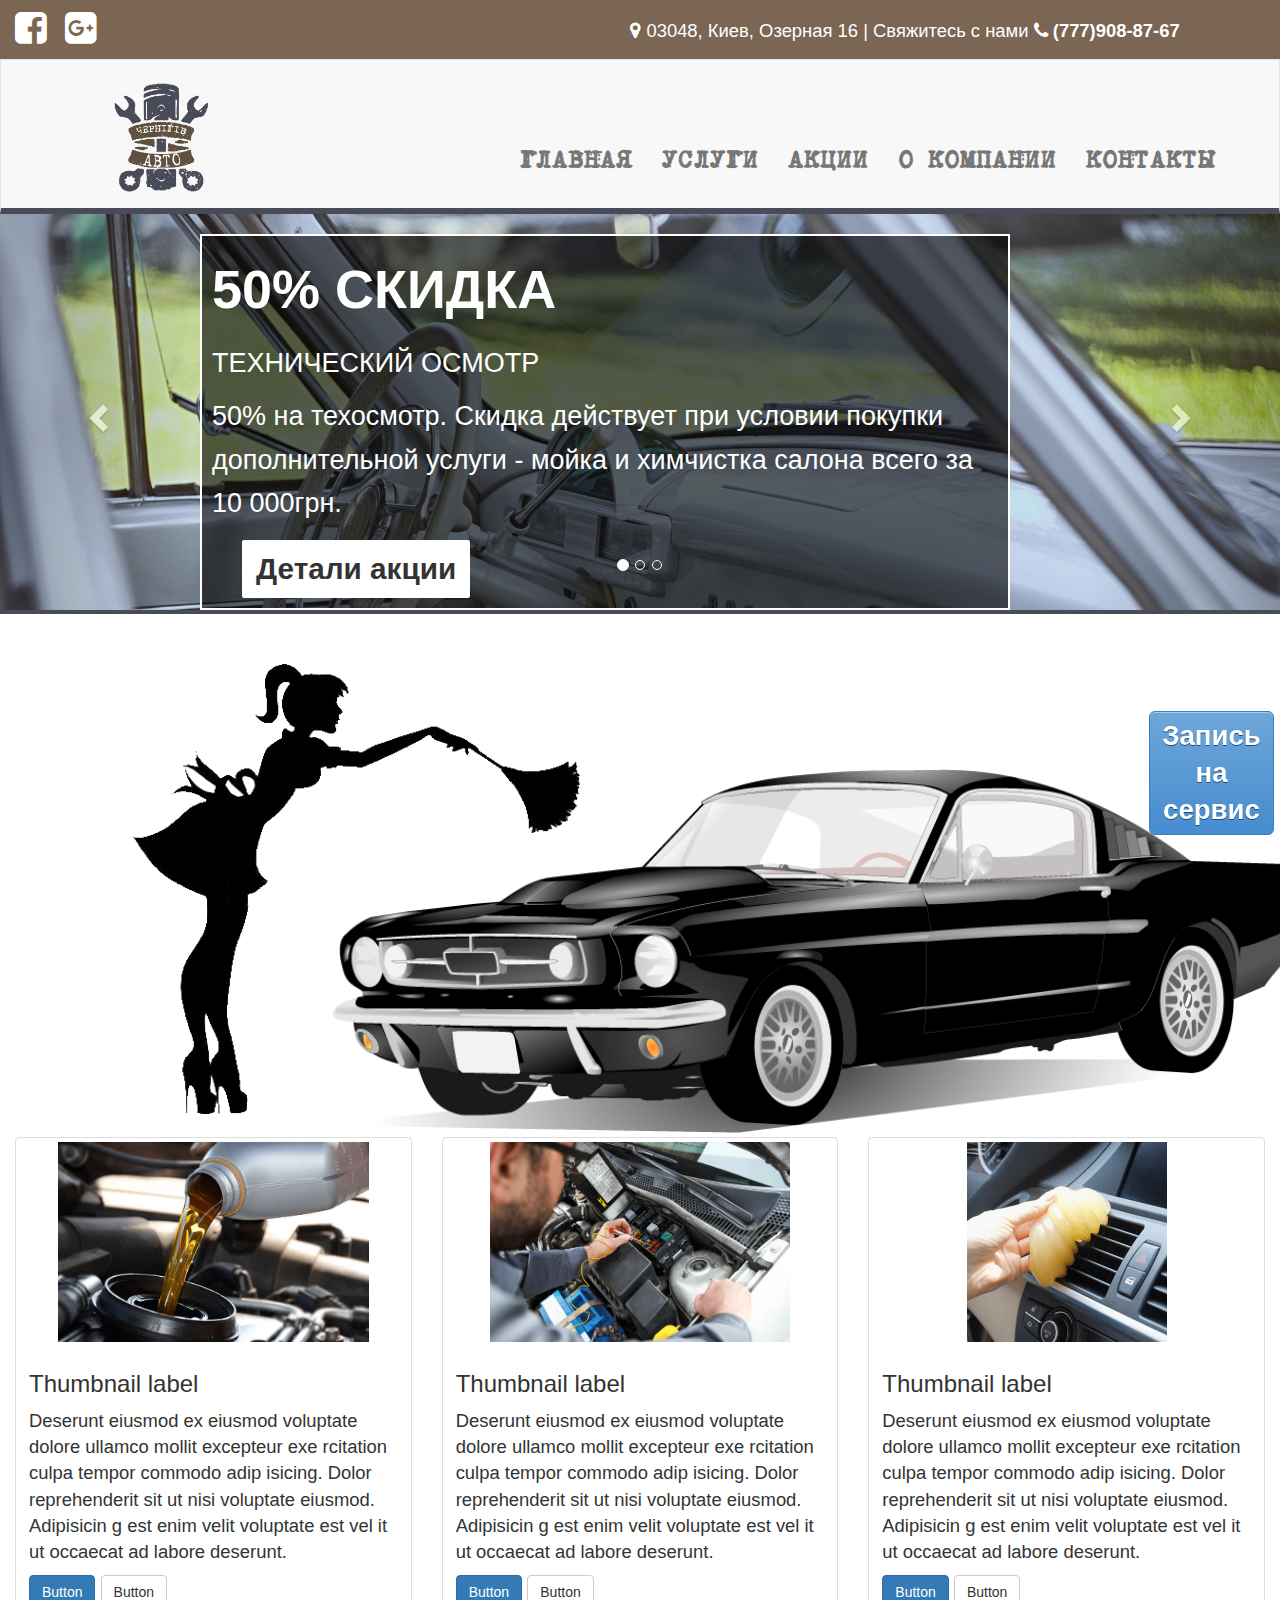
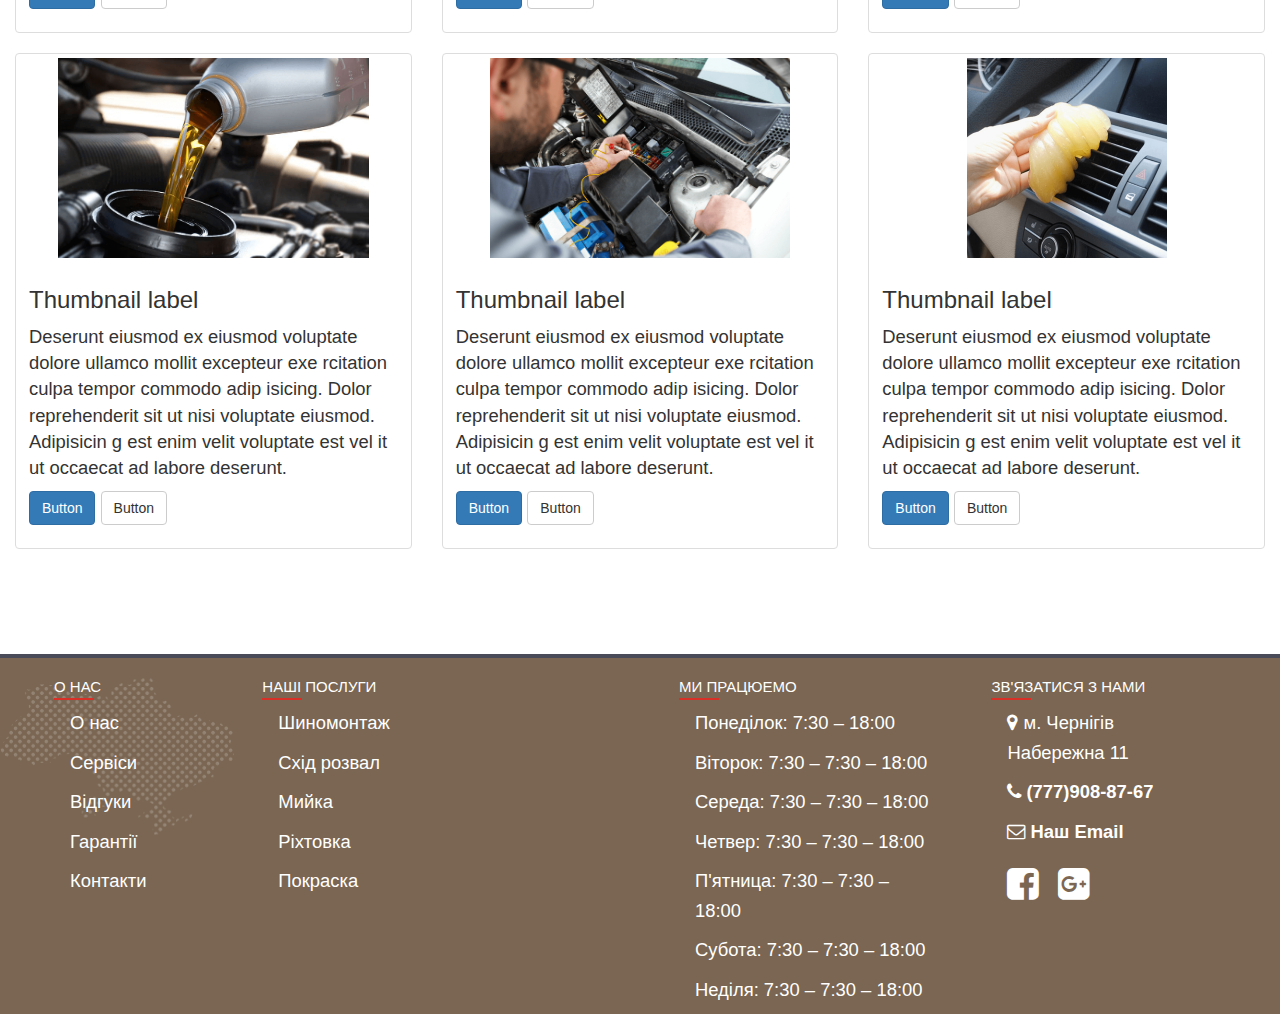
<file: index.html>
<!DOCTYPE html>
<html lang="en">
<head>
  <meta charset="UTF-8">

  <meta name="viewport" content="width=device-width, initial-scale=1.0">
  <meta http-equiv="X-UA-Compatible" content="ie=edge">
  <!--  <meta name="viewport" content="width=device-width, user-scalable=no, initial-scale=1.0, maximum-scale=1.0, minimum-scale=1.0"> -->
  <link rel="stylesheet" href="https://maxcdn.bootstrapcdn.com/bootstrap/3.3.7/css/bootstrap.min.css" integrity="sha384-BVYiiSIFeK1dGmJRAkycuHAHRg32OmUcww7on3RYdg4Va+PmSTsz/K68vbdEjh4u" crossorigin="anonymous">
  <link rel="stylesheet" href="https://maxcdn.bootstrapcdn.com/font-awesome/4.2.0/css/font-awesome.min.css">
  <link rel="stylesheet" href="https://cdnjs.cloudflare.com/ajax/libs/animate.css/3.5.2/animate.min.css">
  <link rel="stylesheet" type="text/css" href="css/slick.css">
  <!-- mobile menu -->
  <script src="https://ajax.googleapis.com/ajax/libs/jquery/3.2.1/jquery.min.js"></script>
  <script src="https://maxcdn.bootstrapcdn.com/bootstrap/3.3.7/js/bootstrap.min.js"></script>
  <!-- mobile menu -->
  <link rel="stylesheet" href="css/car_style.css">
  <link rel="stylesheet" href="css/base_style.css">
  <!--     <link rel="stylesheet" href="css/animate.css"> -->
  <script src="https://ajax.googleapis.com/ajax/libs/jquery/1.9.1/jquery.min.js"></script>
  <script src="js/jquery.jqDock.min.js"></script>
  <script type="text/javascript" src="js/slick.min.js"></script>
  <script src="js/script.js"></script>
  <title>index</title> <link rel="icon" type="image/png" href="img/logoShAv.png" />
  
</head>

<body>
  <div class="wrapper">

    <!-- header -->
    <section class="header container-fluid no-gutter">
      <!-- top-bar -->
      <div class="top-bar">
        <div class="container">
          <div class="col-xs-4 social-media">
            <a href="" target="_blank">
              <i class="fa fa-facebook-square" aria-hidden="true"></i>
            </a>
            <a href="" target="_blank">
              <i class="fa fa-google-plus-square" aria-hidden="true"></i>
            </a>
          </div>
          <!-- social -->
          <div class="col-xs-8 site-info">
            <div class="site-info-block">
              <i class="fa fa-map-marker" aria-hidden="true" aria-hidden="true"></i> <span text-color="white">03048, Киев, Озерная 16 |  Свяжитесь с нами <i class="fa fa-phone" aria-hidden="true"></i> <a href="tel:000999222" class="footer-phone"><strong>(777)908-87-67</strong></a></span>
            </div>
          </div>

        </div>
      </div>
      <!-- top-bar end -->

      <!-- navigation -->    
      <nav class="navbar navbar-default">
        <div class="container-fluid header-menu">
          <div class="navbar-header">
            <button type="button" class="navbar-toggle" data-toggle="collapse" data-target="#myNavbar">
              <span class="icon-bar"></span>
              <span class="icon-bar"></span>
              <span class="icon-bar"></span>                        
            </button>
            <div class="header-logo">
              <a href="index.html" class="brand-logo"><img src="img/logoShAv.png" alt="Logo" width="120"></a>
            </div>

          </div>

          <div class="collapse navbar-collapse" id="myNavbar">

            <ul class="nav navbar-nav nav-top navbar-right">
              <li><a href="index.html">ГЛАВНАЯ</a></li>
              <li><a href="#">УСЛУГИ</a></li>
              <li><a href="#">АКЦИИ</a></li>
              <li><a href="#">О КОМПАНИИ</a></li>
              <li><a href="contacts.html">КОНТАКТЫ</a></li>
            </ul>
          </div>
        </div>
      </nav>
      <!-- navigation end -->
    </section>
    <!-- end header -->

    <!-- slider -->

    <section id="slider-section">
      <div class="container-fluid no-gutter"> 

        <div class="container">

          <div id="myCarousel" class="carousel slide" data-ride="carousel">
            <!-- Indicators -->
            <ol class="carousel-indicators">
              <li data-target="#myCarousel" data-slide-to="0" class="active"></li>
              <li data-target="#myCarousel" data-slide-to="1"></li>
              <li data-target="#myCarousel" data-slide-to="2"></li>
            </ol>

            <!-- Wrapper for slides -->
            <div class="carousel-inner">
              <div class="item active">
                <img src="img/slider2.jpg" alt="Los Angeles" style="width:100%;">

                <!--INFORMATION ON SLIDER-->
                <div class=" info-slider">


                 <b><p>50% СКИДКА</p></b>
                 <p>ТЕХНИЧЕСКИЙ ОСМОТР</p>



                 <p>50% на техосмотр. Скидка действует при  условии покупки дополнительной услуги - мойка и химчистка салона всего за 10 000грн.</p>
                 <button type="button" class="btn btn-default">Детали акции</button>


               </div>


             </div> 

             <div class="item">
              <img src="img/slider1.jpg" alt="Chicago" style="width:100%;">
              <!--INFORMATION ON SLIDER-->
            
               <div class="hidden-xs col-sm-12 md-12 ">
                 <b><p>30% СКИДКА</p></b>
                 <p>ТЕХНИЧЕСКИЙ ОСМОТР</p>
                 <p>50% на техосмотр. Скидка действует при  условии покупки дополнительной услуги - мойка и химчистка салона всего за 10 000грн.</p>
                 <button type="button" class="btn btn-default">Детали акции</button>

               </div>
           
           </div>

           <div class="item">
            <img src="img/slider3.jpg" alt="New york" style="width:100%;">

            <!--INFORMATION ON SLIDER-->
            
             <div class="hidden-xs col-sm-12 md-12 ">
               <b><p>25% СКИДКА</p></b>
               <p>ТЕХНИЧЕСКИЙ ОСМОТР</p>
               <p>50% на техосмотр. Скидка действует при  условии покупки дополнительной услуги - мойка и химчистка салона всего за 10 000грн.</p>
               <button type="button" class="btn btn-default">Детали акции</button>

             </div>
          
         </div>
       </div>

       <!-- Left and right controls -->
       <a class="left carousel-control" href="#myCarousel" data-slide="prev">
        <span class="glyphicon glyphicon-chevron-left"></span>
        <span class="sr-only">Previous</span>
      </a>
      <a class="right carousel-control" href="#myCarousel" data-slide="next">
        <span class="glyphicon glyphicon-chevron-right"></span>
        <span class="sr-only">Next</span>
      </a>
    </div>
  </div>










</div>

</section>
<!-- slider -->

<!-- car -->

<section id="car-section">
  <div class="conteiner-fluid">

      <div class="col-xs-0 col-sm-1"></div>
      <div class="car_box col-xs-12 col-sm-9">
        <div class="clean">
          <img class="clean-btn" src="img/clean-girl.png" alt="cleaning" usemap="#cleaning-girl">
                            <!-- <p>
                                <map name="cleaning-girl">
                                    <area shape="poly" coords="137,467,129,390,142,297,204,230,324,176,419,195,469,186,470,2,92,2,4,146,1,194,35,375,43,473" href="#" alt="clean">
                
                                </map>					
            
                              </p>					 -->
                              <div class="list_clean">
                                <ul class="drop-menu btn btn-default nav nav-pills nav-stacked disabled">
                                  <li>
                                    <a href="">lorem</a>
                                  </li>
                                  <li>
                                    <a href="">lorem</a>
                                  </li>
                                  <li>
                                    <a href="">lorem</a>
                                  </li>
                                </ul>
                              </div>

                            </div>

                            <div class="car">
                              <img class="car_img" src="img/all-car-without-left-wheel-with-shadow.png" alt="">
                              <div class="wheel">
                                <img class="wheel-btn" src="img/2wheel.png" alt="">
                                <div class="list_transmition">
                                  <a href="#" class=""></a>
                                  <ul class="drop-menu btn btn-default nav nav-pills nav-stacked disabled">
                                    <li>
                                      <a href="">шиномонтаж</a>
                                    </li>
                                    <li>
                                      <a href="">диагностика и ремонт ходовой</a>
                                    </li>
                                    <li>
                                      <a href="">развал-схождение</a>
                                    </li>
                                  </ul>
                                </div>
                              </div>
                              <div class="engine">
                                <img class="engine-btn" src="img/bonnet.png" alt="">
                                <div class="list_engine">
                                  <ul class="drop-menu btn btn-default nav nav-pills nav-stacked disabled">
                                    <li>
                                      <a href="">периодическое техобслуживание (ТО)</a>
                                    </li>
                                    <li>
                                      <a href="">диагностика</a>
                                    </li>
                                    <li>
                                      <a href="">ремонт топливных систем</a>
                                    </li>
                                  </ul>
                                </div>
                              </div>
                              <div class="frontlight">
                                <img class="fl-btn" src="img/Light-electrician.png" alt="">
                                <div class="list_electric">
                                  <ul class="drop-menu btn btn-default nav nav-pills nav-stacked disabled">
                                    <li>
                                      <a href="">диагностика и ремонт электрооборудования</a>
                                    </li>
                                    <li>
                                      <a href="">восстановление фар</a>
                                    </li>
                                  </ul>
                                </div>
                              </div>
                              <div class="body">
                                <img class="body-btn" src="img/patr2-3.png" alt="">
                                <div class="list_body">
                                  <ul class="drop-menu btn btn-default nav nav-pills nav-stacked disabled">
                                    <li>
                                      <a href="">покраска</a>
                                    </li>
                                    <li>
                                      <a href="">кузовной ремонт</a>
                                    </li>
                                    <li>
                                      <a href="">безпокрасочный ремонт</a>
                                    </li>
                                  </ul>
                                </div>
                              </div>
                            </div>

                          </div>
                          <!-- <div class="col-xs-0 col-sm-2"></div> -->

                      </div>
                    </section>    


                    <!-- end car -->

                    <!-- services -->

                    <section id="cervices-section">
                      <div class="container-fluid no-gutter ">

                        <!-- ROW 1 -->


                          <div class="col-sm-6 col-md-4">
                            <div class="thumbnail">
                              <img src="img/changing-oil.png" alt="oil change">
                              <div class="caption">
                                <h3>Thumbnail label</h3>
                                <p>Deserunt eiusmod ex eiusmod voluptate
                                 dolore ullamco mollit excepteur exe
                                 rcitation culpa tempor commodo adip
                                 isicing. Dolor reprehenderit sit ut
                                 nisi voluptate eiusmod. Adipisicin
                                 g est enim velit voluptate est vel
                                 it ut occaecat ad labore deserunt.
                               </p>
                               <p><a href="#" class="btn btn-primary" role="button">Button</a> <a href="#" class="btn btn-default" role="button">Button</a></p>
                             </div>
                           </div>
                         </div>

                         <div class="col-sm-6 col-md-4">
                          <div class="thumbnail">
                            <img src="img/electrician.png" alt="electrician">
                            <div class="caption">
                              <h3>Thumbnail label</h3>
                              <p>Deserunt eiusmod ex eiusmod voluptate
                               dolore ullamco mollit excepteur exe
                               rcitation culpa tempor commodo adip
                               isicing. Dolor reprehenderit sit ut
                               nisi voluptate eiusmod. Adipisicin
                               g est enim velit voluptate est vel
                               it ut occaecat ad labore deserunt.
                             </p>
                             <p><a href="#" class="btn btn-primary" role="button">Button</a> <a href="#" class="btn btn-default" role="button">Button</a></p>
                           </div>
                         </div>
                       </div>

                       <div class="col-sm-6 col-md-4">
                        <div class="thumbnail">
                          <img src="img/salon.png" alt="oil change">
                          <div class="caption">
                            <h3>Thumbnail label</h3>
                            <p>Deserunt eiusmod ex eiusmod voluptate
                             dolore ullamco mollit excepteur exe
                             rcitation culpa tempor commodo adip
                             isicing. Dolor reprehenderit sit ut
                             nisi voluptate eiusmod. Adipisicin
                             g est enim velit voluptate est vel
                             it ut occaecat ad labore deserunt.
                           </p>
                           <p><a href="#" class="btn btn-primary" role="button">Button</a> <a href="#" class="btn btn-default" role="button">Button</a></p>
                         </div>
                       </div>
                     </div>

                   <!-- ROW 2 -->


                    <div class="col-sm-6 col-md-4">
                      <div class="thumbnail">
                        <img src="img/changing-oil.png" alt="oil change">
                        <div class="caption">
                          <h3>Thumbnail label</h3>
                          <p>Deserunt eiusmod ex eiusmod voluptate
                           dolore ullamco mollit excepteur exe
                           rcitation culpa tempor commodo adip
                           isicing. Dolor reprehenderit sit ut
                           nisi voluptate eiusmod. Adipisicin
                           g est enim velit voluptate est vel
                           it ut occaecat ad labore deserunt.
                         </p>
                         <p><a href="#" class="btn btn-primary" role="button">Button</a> <a href="#" class="btn btn-default" role="button">Button</a></p>
                       </div>
                     </div>
                   </div>

                   <div class="col-sm-6 col-md-4">
                    <div class="thumbnail">
                      <img src="img/electrician.png" alt="electrician">
                      <div class="caption">
                        <h3>Thumbnail label</h3>
                        <p>Deserunt eiusmod ex eiusmod voluptate
                         dolore ullamco mollit excepteur exe
                         rcitation culpa tempor commodo adip
                         isicing. Dolor reprehenderit sit ut
                         nisi voluptate eiusmod. Adipisicin
                         g est enim velit voluptate est vel
                         it ut occaecat ad labore deserunt.
                       </p>
                       <p><a href="#" class="btn btn-primary" role="button">Button</a> <a href="#" class="btn btn-default" role="button">Button</a></p>
                     </div>
                    </div>
                   </div>

                   <div class="col-sm-6 col-md-4">
                    <div class="thumbnail">
                      <img src="img/salon.png" alt="oil change">
                      <div class="caption">
                        <h3>Thumbnail label</h3>
                        <p>Deserunt eiusmod ex eiusmod voluptate
                         dolore ullamco mollit excepteur exe
                         rcitation culpa tempor commodo adip
                         isicing. Dolor reprehenderit sit ut
                         nisi voluptate eiusmod. Adipisicin
                         g est enim velit voluptate est vel
                         it ut occaecat ad labore deserunt.
                       </p>
                       <p><a href="#" class="btn btn-primary" role="button">Button</a> <a href="#" class="btn btn-default" role="button">Button</a></p>
                      </div>
                    </div>
                   </div>




           </div>
         </section>

         <!-- end services -->

         <!-- corusel -->

         <section id="corusel-section">
          <div class="container-fluid no-gutter ">
                  <div id='menu-carousel'>
             <img src='img/tiny-logo/vaz.png' title='Music' alt='' />
          <img src='img/tiny-logo/GAZ_Logo.png' title='Music' alt='' />
          <img src='img/tiny-logo/ZAZ.png' title='Music' alt='' />
          <img src='img/tiny-logo/A.png' title='Music' alt='' />
          <img src='img/tiny-logo/chev.png' title='Music' alt='' />
          <img src='img/tiny-logo/daewoo-blue.png' title='Music' alt='' />
          <img src='img/tiny-logo/Hyundai.png' title='Music' alt='' />
          <img src='img/tiny-logo/kia.png' title='Music' alt='' />
          <img src='img/tiny-logo/opel.png' title='Music' alt='' />
          <img src='img/tiny-logo/reno.png' title='Music' alt='' /> 
          <img src='img/tiny-logo/skoda.png' title='Music' alt='' />  
          <img src='img/tiny-logo/tata_logo_.png' title='Music' alt='' />
          <img src='img/tiny-logo/toy.png' title='Music' alt='' />
          <!-- основной блок -->
          <img src='img/tiny-logo/audi.png' title='Music' alt='' />
          <img src='img/tiny-logo/bmw.png' title='Music' alt='' />         
          <img src='img/tiny-logo/sitro.png' title='Music' alt='' />
          <img src='img/tiny-logo/fiat.png' title='Music' alt='' />
          <img src='img/tiny-logo/ford.png' title='Music' alt='' />
          <img src='img/tiny-logo/geely.png' title='Music' alt='' />
          <img src='img/tiny-logo/g.png' title='Music' alt='' />
          <img src='img/tiny-logo/honda.png' title='Music' alt='' />
          <img src='img/tiny-logo/jac.png' title='Music' alt='' />
          <img src='img/tiny-logo/Lexus_Logo.png' title='Music' alt='' />
          <img src='img/tiny-logo/lif.png' title='Music' alt='' />
          <img src='img/tiny-logo/mazda.png' title='Music' alt='' />
          <img src='img/tiny-logo/mers.png' title='Music' alt='' />
          <img src='img/tiny-logo/mits.png' title='Music' alt='' />
          <img src='img/tiny-logo/nissan.png' title='Music' alt='' />  
          <img src='img/tiny-logo/pegout.png' title='Music' alt='' />
          <img src='img/tiny-logo/ravon-logo.png' title='Music' alt='' />
          <img src='img/tiny-logo/seat.png' title='Music' alt='' />
          <img src='img/tiny-logo/sang.png' title='Music' alt='' />
          <img src='img/tiny-logo/Wv.png' title='Music' alt='' />
          <img src='img/tiny-logo/mosk.png' title='Music' alt='' />
          <img src='img/tiny-logo/uaz.png' title='Music' alt='' />


                  </div> 
          </div>


</section>

         <!-- end corusel -->




         <!-- footer -->

         <footer id="footer">
          <div class="container-fluid footer-top">
              <!-- footer about -->
              <div class="col-lg2 col-md-2 col-ms-6 col-xs-12">
                <h5 class="footer-heading">О нас
                 <span class="h5-divider"></span>
               </h5>
               <ul class="footer-about-menu">
                <li><a href="#" class="decor">О нас</a></li>
                <li><a href="#" class="decor">Сервіси</a></li>
                <li><a href="#" class="decor">Відгуки</a></li>
                <li><a href="#" class="decor">Гарантії</a></li>
                <li><a href="#" class="decor">Контакти</a></li>
              </ul>
            </div>
            <!-- footer services -->
            <div class="col-lg-4 col-md-4 col-sm-6 col-xs-12">
              <h5 class="footer-heading">Наші послуги
                <span class="h5-divider"></span>
              </h5>
              <ul class="footer-servicese-list-menu">
                <li><a href="#" class="decor">Шиномонтаж</a></li>
                <li><a href="#" class="decor">Схід розвал</a></li>
                <li><a href="#" class="decor">Мийка</a></li>
                <li><a href="#" class="decor">Ріхтовка</a></li>
                <li><a href="#" class="decor">Покраска</a></li>
              </ul>
            </div>
            <!-- footer worck hours -->
            <div class="col-lg-3 col-md-3 col-sm-6 col-xs-12">
              <h5 class="footer-heading">Ми працюемо
                <span class="h5-divider"></span>
              </h5>
              <ul class="footer-wrk-hours">
                <li>Понеділок: 7:30 – 18:00</li>
                <li>Віторок: 7:30 – 7:30 – 18:00</li>
                <li>Середа: 7:30 – 7:30 – 18:00</li>
                <li>Четвер: 7:30 – 7:30 – 18:00</li>
                <li>П'ятница: 7:30 – 7:30 – 18:00</li>
                <li>Субота: 7:30 – 7:30 – 18:00</li>
                <li>Неділя: 7:30 – 7:30 – 18:00</li>
              </ul>
            </div>
            <!-- footer contact -->
            <div class="col-lg-3 col-md-3 col-sm-6 col-xs-12">
          <h5 class="footer-heading">Зв'язатися з нами
            <span class="h5-divider"></span>
          </h5>

          <ul class="contact-info-menu">
           <li><i class="fa fa-map-marker" aria-hidden="true" aria-hidden="true"></i><a href="https://maps.google.com/maps?q=2191 Idlewood Rd Tucker Georgia 30084" class="footer-address" target="_blank">м. Чернігів <p>Набережна 11</p></a></li>
           <li><i class="fa fa-phone" aria-hidden="true"></i><a href="tel:000999222" class="footer-phone"><strong>(777)908-87-67</strong></a></li>
           <li><i class="fa fa-envelope-o" aria-hidden="true"></i><a href="http://autoservicedepot.com/contact-us/" class="footer-email no-decoration"><strong>Наш Email</strong></a></li>
         </ul>
         <div class="social-media">
          <a href="#" class="social-facebook">
            <i class="fa fa-facebook-square" aria-hidden="true"></i>
          </a>
          <a href="#" class="social-google-plus">
            <i class="fa fa-google-plus-square"></i>
          </a>

        </div>
      </div>

  </div>
</footer>
<!-- end footer -->

</div>

<div class="container">

 <!-- Trigger the modal with a button -->
 <button type="button" class="btn btn-info btn-lg pulse-button" data-toggle="modal" data-target="#myModal">Запись на сервис</button>

 <!-- Modal -->
 <div class="modal fade" id="myModal" role="dialog">
   <div class="modal-dialog modal-sm">
     <div class="modal-content">
       <div class="modal-header">
         <button type="button" class="close" data-dismiss="modal">&times;</button>
         <form class="feedback-form" action="send.php" method="post">
           <label for="lname">Имя</label>
           <input type="text" id="lname" name="fio" placeholder="Ваше имя">
           <label for="lname">Цель визита</label>
           <input type="text" id="target" name="target" placeholder="Цель визита">
           <label for="date">Желаемая дата и время визита</label><br>
           <input type="datetime-local" id="date" name="date" placeholder="Желаемая дата визита"><br>
           <label for="tel">Номер телефона</label><br>
           <input type="tel" id="tel" name="phone" placeholder="Ваш номер телефона.."><br>
           <label for="tel">Гос. номер автомобиля</label><br>
           <input type="tel" id="tel" name="number_auto" placeholder="Гос. номер автомобиля"><br>
           <label for="subject">Пожелания к визиту</label>
           <textarea id="subject" name="extra" placeholder="Пожелания к визиту" ></textarea>

           <br>
           <input class="button" type="submit" value="ОТПРАВИТЬ">
         </form>
<!--                    <div class="modal-footer">
                     <button type="button" class="btn btn-default" data-dismiss="modal">Close</button>
                   </div> -->
                 </div>
               </div>
             </div>
           </div>
  </div>





       </body>
       </html>
</file>
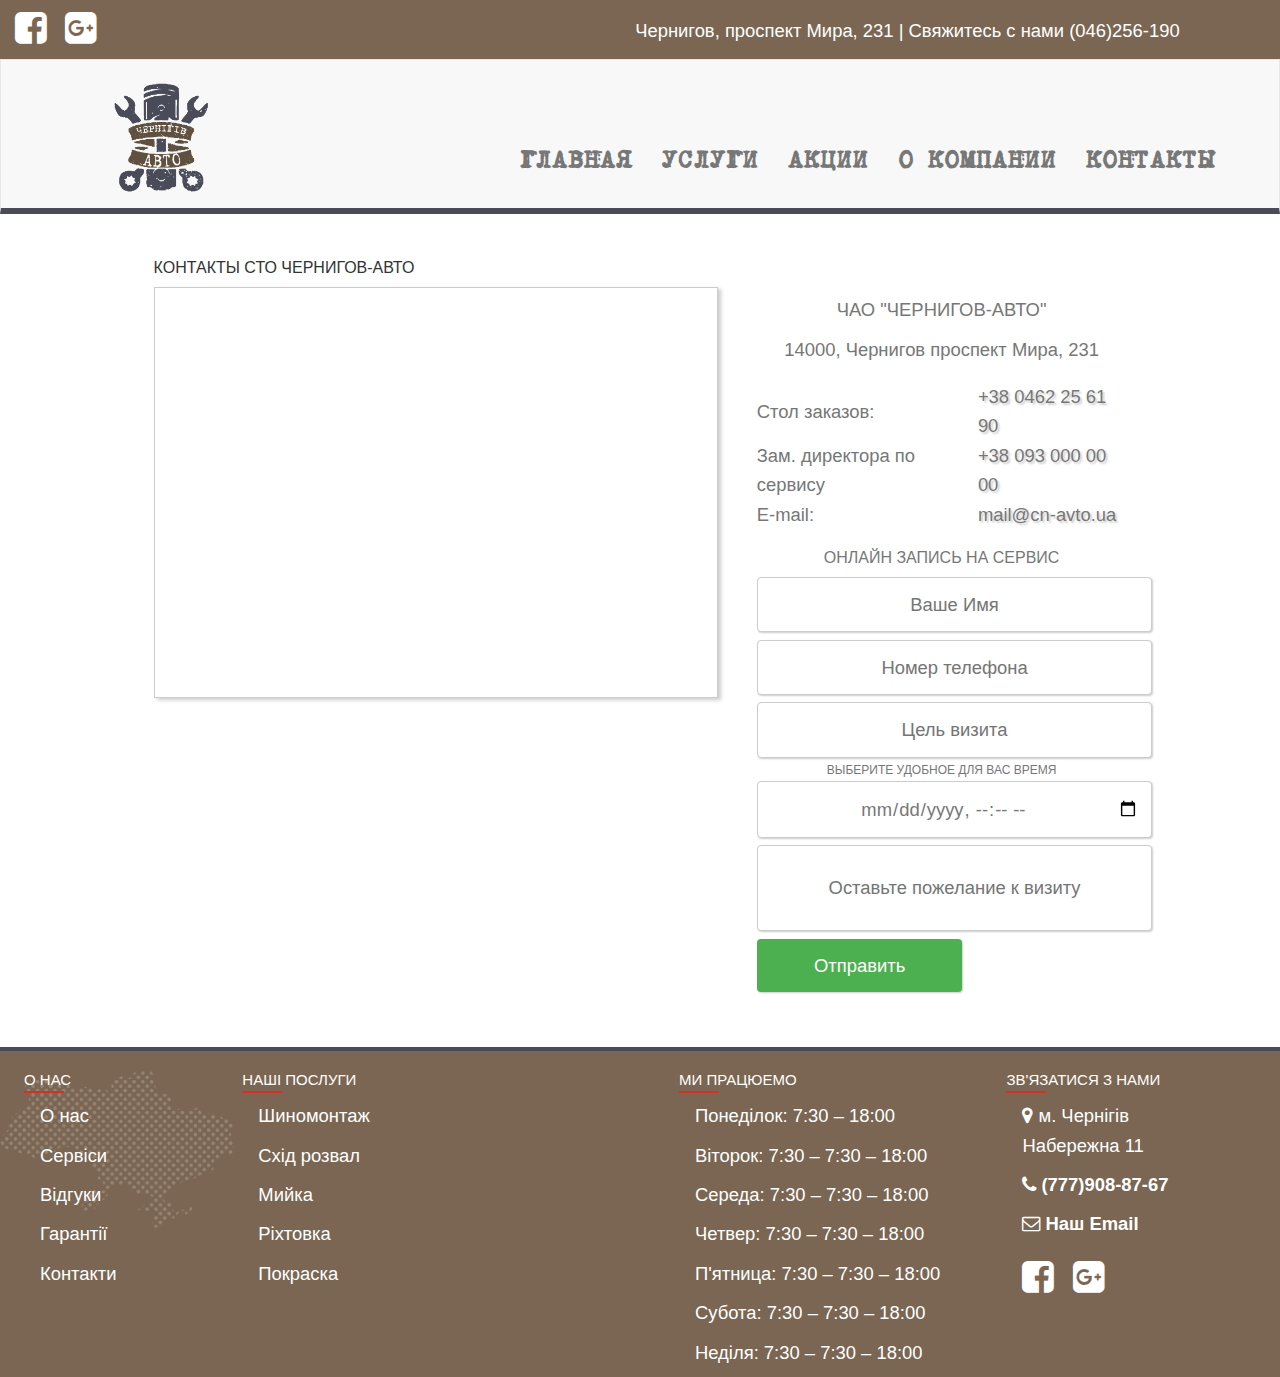
<file: contacts.html>
<!DOCTYPE html>
<html lang="en">
<head>
	<meta charset="UTF-8">
	<meta name="viewport" content="width=device-width, user-scalable=no, initial-scale=1.0, maximum-scale=1.0, minimum-scale=1.0">
	<title>Контакты СТО Чернигов-АВТО</title>
	<link rel="stylesheet" href="https://maxcdn.bootstrapcdn.com/bootstrap/3.3.7/css/bootstrap.min.css" integrity="sha384-BVYiiSIFeK1dGmJRAkycuHAHRg32OmUcww7on3RYdg4Va+PmSTsz/K68vbdEjh4u" crossorigin="anonymous">
	    <link rel="stylesheet" href="https://maxcdn.bootstrapcdn.com/font-awesome/4.2.0/css/font-awesome.min.css">
	    <link rel="stylesheet" href="https://cdnjs.cloudflare.com/ajax/libs/animate.css/3.5.2/animate.min.css">
	    <!-- mobile menu -->
	    <script src="https://ajax.googleapis.com/ajax/libs/jquery/3.2.1/jquery.min.js"></script>
	    <script src="https://maxcdn.bootstrapcdn.com/bootstrap/3.3.7/js/bootstrap.min.js"></script>
	    <!-- mobile menu -->
	    <link rel="stylesheet" href="css/car_style.css">
	    <link rel="stylesheet" href="css/base_style.css">
	<!--     <link rel="stylesheet" href="css/animate.css"> -->
	    <script src="https://ajax.googleapis.com/ajax/libs/jquery/1.9.1/jquery.min.js"></script>
		<script src="js/jquery.jqDock.min.js"></script>
	    <script src="js/script.js"></script>
	    <title>index</title> <link rel="icon" type="image/png" href="img/logoShAv.png" />
</head>
<body>
	<!-- header -->
	<section class="header container-fluid no-gutter">
            <!-- top-bar -->
        <div class="top-bar">
            <div class="container">
                <div class="col-xs-4 social-media">
                    <a href="" target="_blank">
                        <i class="fa fa-facebook-square" aria-hidden="true"></i>
                    </a>
                    <a href="" target="_blank">
                        <i class="fa fa-google-plus-square" aria-hidden="true"></i>
                    </a>
                </div>
                    <!-- social -->
                <div class="col-xs-8 site-info">
                    <div class="site-info-block">
                        <span text-color="white">Чернигов, проспект Мира, 231 |  Свяжитесь с нами (046)256-190</span>
                    </div>
                </div>

            </div>
        </div>
        <!-- top-bar end -->

            <!-- navigation -->

        <nav class="navbar navbar-default">
                    <div class="container-fluid header-menu">
                      <div class="navbar-header">
                        <button type="button" class="navbar-toggle" data-toggle="collapse" data-target="#myNavbar">
                            <span class="icon-bar"></span>
                            <span class="icon-bar"></span>
                            <span class="icon-bar"></span>                        
                          </button>
                        <div class="header-logo">
                            <a href="index.html" class="brand-logo"><img src="img/logoShAv.png" alt="Logo" width="120"></a>
                        </div>
                      
                    </div>

                    <div class="collapse navbar-collapse" id="myNavbar">

                      <ul class="nav navbar-nav nav-top navbar-right">
                        <li><a href="index.html">ГЛАВНАЯ</a></li>
                        <li><a href="#">УСЛУГИ</a></li>
                        <li><a href="#">АКЦИИ</a></li>
                        <li><a href="#">О КОМПАНИИ</a></li>
                        <li><a href="contacts.html">КОНТАКТЫ</a></li>
                      </ul>
                    </div>
                    </div>
                  </nav>
        <!-- navigation end -->
    </section>
	<!-- end header -->

	<!-- start conacts page -->
	<section class="contacts-wrapper">
		<h2>Контакты СТО Чернигов-АВТО</h2>
		<div class="google-map-route">
			<iframe src="https://www.google.com/maps/embed?pb=!1m18!1m12!1m3!1d1798.6805792045716!2d31.269390356901226!3d51.5306709535647!2m3!1f0!2f0!3f0!3m2!1i1024!2i768!4f13.1!3m3!1m2!1s0x46d547c416a2f695%3A0x93ca01660273bafe!2z0J_QkNCiICLQp9C10YDQvdGW0LPRltCyLdCQ0LLRgtC-Ig!5e0!3m2!1sru!2sua!4v1508923924170" width="100%" height="400" frameborder="0" style="border:0" allowfullscreen>
			</iframe>
		</div>
		<div class="contacts-table">
			<table>
				<caption class="contacts-adress"> 
                    <p>ЧАО "ЧЕРНИГОВ-АВТО"</p>
                    <p>14000, Чернигов проспект Мира, 231</p>
				</caption>
				<tr>
					<td>Стол заказов:</td>
					<td><a href="tel:+380462256190">+38 0462 25 61 90</a></td>
				</tr>
				<tr>
					<td>Зам. директора по сервису</td>
					<td><a href="tel:+380930000000">+38 093 000 00 00</a></td>
				</tr>
				<tr>
					<td>E-mail: </td>
					<td><a href="mailto:mail@cn-avto.ua">mail@cn-avto.ua</a></td>
				</tr>
			</table>
			<form action="#" method="get" class="contacts-feedback">
				<label for="Form-name"><h2>Онлайн запись на сервис</h2></label>
				<input type="text" required placeholder="Ваше Имя">
				<input type="tel" name="tel" required placeholder="Номер телефона">
				<input type="text" required placeholder="Цель визита">
				<label for="date-text">Выберите удобное для Вас время</label>
				<input class="contacts-date-form" type="datetime-local">
				<input type="textarea" placeholder="Оставьте пожелание к визиту">
				<input type="submit" value="Отправить">
			</form>
		</div>
	</section>
	<!-- end contacts page -->
	<!-- footer -->

	<footer id="footer" class="container-fluid no-gutter">
        <div class="container footer-top">
            <div class="row">
                <!-- footer about -->
                <div class="col-lg2 col-md-2 col-ms-6 col-xs-12">
                    <h5 class="footer-heading">О нас
                     <span class="h5-divider"></span>
                    </h5>
                    <ul class="footer-about-menu">
                        <li><a href="#" class="decor">О нас</a></li>
                        <li><a href="#" class="decor">Сервіси</a></li>
                        <li><a href="#" class="decor">Відгуки</a></li>
                        <li><a href="#" class="decor">Гарантії</a></li>
                        <li><a href="#" class="decor">Контакти</a></li>
                    </ul>
                </div>
            <!-- footer services -->
                <div class="col-lg-4 col-md-4 col-sm-6 col-xs-12">
                    <h5 class="footer-heading">Наші послуги
                        <span class="h5-divider"></span>
                    </h5>
                    <ul class="footer-servicese-list-menu">
                        <li><a href="#" class="decor">Шиномонтаж</a></li>
                        <li><a href="#" class="decor">Схід розвал</a></li>
                        <li><a href="#" class="decor">Мийка</a></li>
                        <li><a href="#" class="decor">Ріхтовка</a></li>
                        <li><a href="#" class="decor">Покраска</a></li>
                    </ul>
                </div>
            <!-- footer worck hours -->
                <div class="col-lg-3 col-md-3 col-sm-6 col-xs-12">
                    <h5 class="footer-heading">Ми працюемо
                        <span class="h5-divider"></span>
                    </h5>
                    <ul class="footer-wrk-hours">
                        <li>Понеділок: 7:30 – 18:00</li>
                        <li>Віторок: 7:30 – 7:30 – 18:00</li>
                        <li>Середа: 7:30 – 7:30 – 18:00</li>
                        <li>Четвер: 7:30 – 7:30 – 18:00</li>
                        <li>П'ятница: 7:30 – 7:30 – 18:00</li>
                        <li>Субота: 7:30 – 7:30 – 18:00</li>
                        <li>Неділя: 7:30 – 7:30 – 18:00</li>
                    </ul>
                </div>
            <!-- footer contact -->
                <div class="col-lg-3 col-md-3 col-sm-6 col-xs-12">
                    <h5 class="footer-heading">Зв'язатися з нами
                        <span class="h5-divider"></span>
                    </h5>
                    <ul class="contact-info-menu">
                       <li><i class="fa fa-map-marker" aria-hidden="true" aria-hidden="true"></i><a href="https://maps.google.com/maps?q=2191 Idlewood Rd Tucker Georgia 30084" class="footer-address" target="_blank">м. Чернігів <p>Набережна 11</p></a></li>
                       <li><i class="fa fa-phone" aria-hidden="true"></i><a href="tel:000999222" class="footer-phone"><strong>(777)908-87-67</strong></a></li>
                       <li><i class="fa fa-envelope-o" aria-hidden="true"></i><a href="http://autoservicedepot.com/contact-us/" class="footer-email no-decoration"><strong>Наш Email</strong></a></li>
                    </ul>
                    <div class="social-media">
                        <a href="#" class="social-facebook">
                            <i class="fa fa-facebook-square" aria-hidden="true"></i>
                        </a>
                        <a href="#" class="social-google-plus">
                        <i class="fa fa-google-plus-square"></i>
                        </a>

                    </div>
                </div>
            </div>
        </div>
    </footer>
        <!-- end footer -->
</body>
</html>
</file>
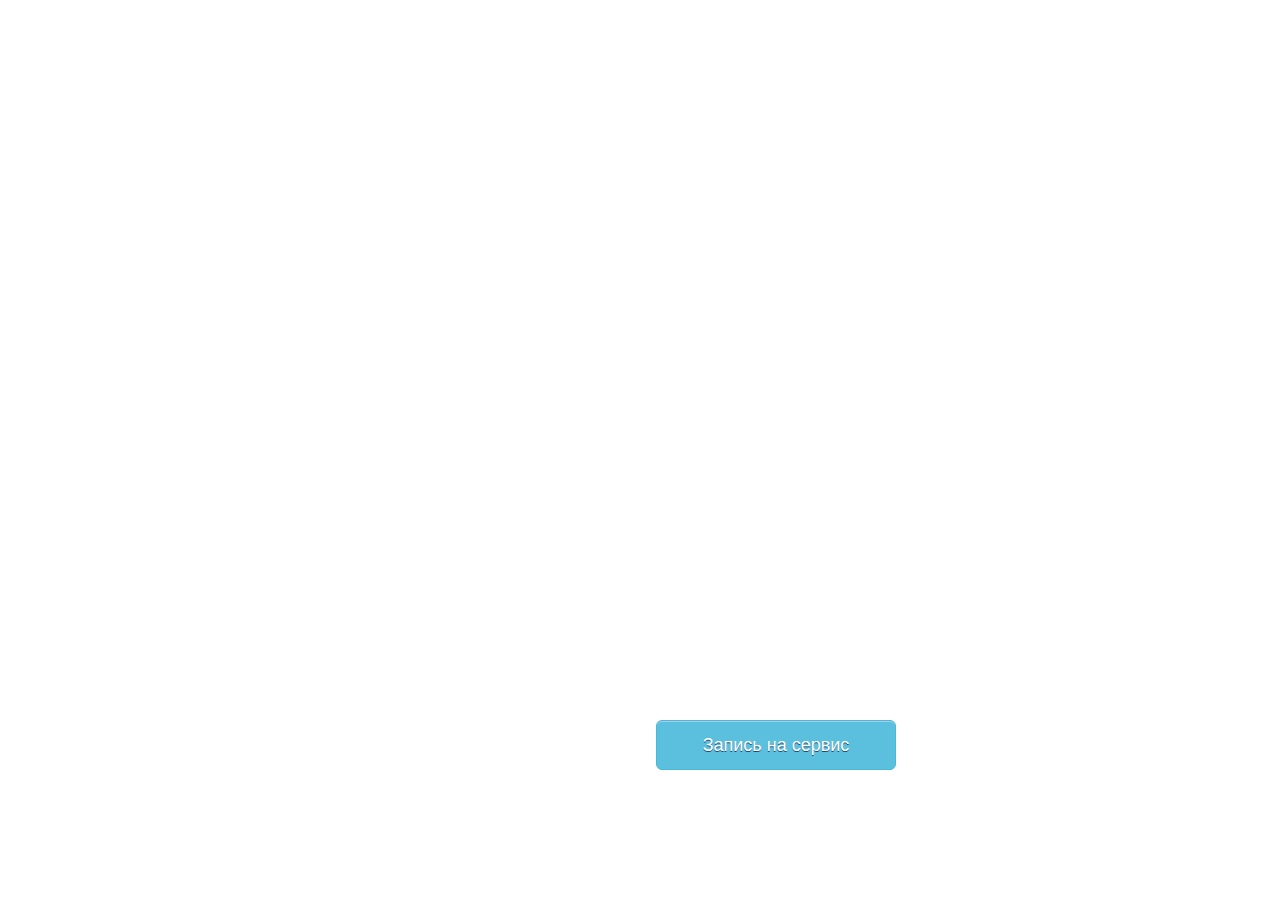
<file: feedback.html>
<!DOCTYPE html>
  <html>
    <head>
      <meta charset="UTF-8">
      <!--CSS FILE-->
      <link rel = "stylesheet" href = "css/feedback.css">

      <!--Let browser know website is optimized for mobile-->
   
  <meta name="viewport" content="width=device-width, initial-scale=1">


  <!--BOOTSTRAP-->

  <link rel="stylesheet" href="https://maxcdn.bootstrapcdn.com/bootstrap/3.3.7/css/bootstrap.min.css">

  <!--JQUERY-->
  <script src="https://ajax.googleapis.com/ajax/libs/jquery/3.2.1/jquery.min.js"></script>
  <script src="https://maxcdn.bootstrapcdn.com/bootstrap/3.3.7/js/bootstrap.min.js"></script>
      <title>feedback</title>
    </head>

    <body>
<div class="container-fluid">
<div class="wrapper">




<div class="container">
 
  <!-- Trigger the modal with a button -->
  <button type="button" class="btn btn-info btn-lg pulse-button" data-toggle="modal" data-target="#myModal">Запись на сервис</button>

  <!-- Modal -->
  <div class="modal fade" id="myModal" role="dialog">
    <div class="modal-dialog modal-sm">
      <div class="modal-content">
        <div class="modal-header">
          <button type="button" class="close" data-dismiss="modal">&times;</button>
          <form class="feedback-form" action="/action_page.php">
    <label for="fname">Фамилия</label>
    <input type="text" id="fname" name="firstname" placeholder="Ваша фамилия..">

    <label for="lname">Имя</label>
    <input type="text" id="lname" name="lastname" placeholder="Ваше имя..">

    <label for="country">Город</label>
    <select id="country" name="country">
      <option value="australia">Киев</option>
      <option value="canada">Чернигов</option>
      <option value="usa">Браворы</option>
    </select>
    <label for="date">Желаемая дата</label><br>
    <input type="date" id="date" name="date" placeholder="Желаемая дата.."><br>
    <label for="tel">Номер телефона</label><br>
    <input type="tel" id="tel" name="tel" placeholder="Ваш номер телефона.."><br>
    <label for="tel">Номер автомобиля</label><br>
    <input type="tel" id="tel" name="tel" placeholder="Номер Вашего атомобиля.."><br>
    <label for="subject">Комментарии</label>
    <textarea id="subject" name="subject" placeholder="Ваши комментарии.." ></textarea>
  
   <br>
    <input class="button" type="submit" value="ОТПРАВИТЬ">
  </form>
        <div class="modal-footer">
          <button type="button" class="btn btn-default" data-dismiss="modal">Close</button>
        </div>
      </div>
    </div>
  </div>
</div>



</div><!--WRAPPER-->


</div>


<!--ON_CLICK BUTTON WITHOUT BOOTSTRAP-->
<!-- <script>
function myFunction() {
    var x = document.getElementById("myDIV");
    if (x.style.display === "none") {
        x.style.display = "block";
    } else {
        x.style.display = "none";
    }
}

</script>
<script>//Make the DIV element draggagle:
dragElement(document.getElementById(("mydiv")));

function dragElement(elmnt) {
  var pos1 = 0, pos2 = 0, pos3 = 0, pos4 = 0;
  if (document.getElementById(elmnt.id + "header")) {
    /* if present, the header is where you move the DIV from:*/
    document.getElementById(elmnt.id + "header").onmousedown = dragMouseDown;
  } else {
    /* otherwise, move the DIV from anywhere inside the DIV:*/
    elmnt.onmousedown = dragMouseDown;
  }

  function dragMouseDown(e) {
    e = e || window.event;
    // get the mouse cursor position at startup:
    pos3 = e.clientX;
    pos4 = e.clientY;
    document.onmouseup = closeDragElement;
    // call a function whenever the cursor moves:
    document.onmousemove = elementDrag;
  }

  function elementDrag(e) {
    e = e || window.event;
    // calculate the new cursor position:
    pos1 = pos3 - e.clientX;
    pos2 = pos4 - e.clientY;
    pos3 = e.clientX;
    pos4 = e.clientY;
    // set the element's new position:
    elmnt.style.top = (elmnt.offsetTop - pos2) + "px";
    elmnt.style.left = (elmnt.offsetLeft - pos1) + "px";
  }

  function closeDragElement() {
    /* stop moving when mouse button is released:*/
    document.onmouseup = null;
    document.onmousemove = null;
  }
}</script> -->
 
    </body>
  </html>
</file>
<file: css/car_style.css>
:root {
    font-size: calc(1vw + 1vh + .5vmin);
  }
  body {
    font: 0.7em/1.6 "Open Sans", sans-serif;
  }
  button {
    background: none;
    border: 0;
    color: inherit;
    font: inherit;
    line-height: normal;
    overflow: visible;
    padding: 0;
    -webkit-appearance: button; /* for input */
    -webkit-user-select: none; /* for button */
    -moz-user-select: none;
    -ms-user-select: none;
}
button:focus {
    outline: none;
}
.car_box {
    position: relative;
    margin: 0 auto;
    height: 18rem;
}
.car {

    position: relative;
    height: 14rem;
    left: 8rem;
    top: 4rem;
    border-radius: 10em;
}

.car_img {
    width: 37rem;
    position: relative;    
}
.wheel {
    position: absolute;
    top: 6rem;
    left: 14rem;
    width: 5rem;
    height: 5rem;
}
.wheel-btn {
    z-index: 2;
    width: 20.3rem;
}
.list_transmition {
    display: none;
    position: absolute;
    top: 2rem;
    left: 5.5rem;
    z-index: 2;
}
.wheel:hover .wheel-btn {
    display: block;
    position: absolute;
    left: 0.1rem; 
    filter: drop-shadow(0px 0px 10px red);
}
.wheel:hover .list_transmition {
    display: block;
}
.engine {
    position: absolute;
    top: 3.69rem;
    left: 2rem;
    width: 15rem;
    height: 2rem; 
}
.engine-btn {

    display: none;    
    width: 17rem;
}
.list_engine {
    display: none;
    position: absolute;
    top: -2rem;
    left: 9rem;
}
.engine:hover .engine-btn {
    display: initial;
    filter: drop-shadow(0px 0px 10px red);
}
.engine:hover .list_engine {
    display: inherit;
}
.frontlight {
    position: absolute;
    top: 6.2rem;
    left: 0.5rem;
    width: 12rem;
    height: 5rem;
}
    .fl-btn {
    display: none;
    width: 12.8rem;
}
.list_electric {
    display: none;
    position: absolute;
    top: 3rem;
    left: -2rem;
}
.frontlight:hover .fl-btn {
    display: initial;
    filter: drop-shadow(0px 0px 10px red);
    
}
.frontlight:hover .list_electric {
    display: block;
}    
.body {
    position: absolute;
    top: 0.88rem;
    left: 22.3rem;
    width: 15rem;
    height: 8rem;
    z-index: 1;
}
.body-btn {
    display: none;
    width: 14.7rem;
}
.list_body {
    display: none;
    position: absolute;
    top: -2rem;
    left: 3rem;
}
.body:hover .body-btn {
    display: initial;
    filter: drop-shadow(0px 0px 10px red);
}
.body:hover .list_body {
    display: block;
}
.clean {
    position: absolute;
    top: 0;
    left: 1rem;
    width: 17rem;
    height: 17rem;
}
.clean-btn {
    position: relative;
    width: 17rem;
}
.list_clean {
    display: none;
    position: absolute;
    top: 0.5rem;
    left: 9.5rem;
    z-index: 10;  
}

.nav-pills > li > a {
    border-radius: 0;
}

.clean:hover > .clean-btn, .clean-btn:hover {
    display: initial;
    filter: drop-shadow(0px 0px 10px red);
}
.clean:hover > .list_clean, .list_clean:hover {
    display: block;    
}
#cleaning-girl:hover .list_clean {
    display: block;    
   
}
.drop-menu.btn.btn-default {
    padding: 0 0;
    opacity: 0.8;
    border-radius: 0;
}
.drop-menu.nav.btn > li > a {
    line-height: initial;
}
.drop-menu a {
    color: black;
    text-transform: uppercase;
    font-size: 12px;
}

#car-section {
    height: 400px;
    margin-top:50px;
}

@media screen and (orientation:portrait) and (max-width:992px), screen and (orientation:landscape) and (max-width:768px) {
    .car_box, .info-slider{
        display: none;
    }
    #car-section {
        height: 0px;
    }
}
</file>
<file: css/base_style.css>
@font-face {
    font-family: b52;
    src: url('../fonts/b52.eot') format('eot'),
        url('../fonts/b52.otf') format('opentype');
}

:root {
    font-size: calc(1vw + 1vh + .5vmin);
  }
  body {
    font: 0.7em/1.6 "Open Sans", sans-serif;
  }

.no-gutter {
	padding-left: 0 !important;
	padding-right: 0 !important;
}

/* HEADER */

.site-info-block a{
    color:#fff;
}

.header .top-bar {
	background-color: #7a6652;
}
.navbar{
	margin-bottom: initial;
    border-bottom: 6px solid #494c58;
    border-radius: 0;
}

.nav-top > li > a {
	color: #494C58;
	font-weight: 600;
    line-height: 63px;
    font-size: 1.5em;
    font-family: 'b52', 'Arial', sans-serif;
}

.nav > li > a:focus, .nav > li > a:hover {
	background-color: #494C58;
	background: -webkit-linear-gradient(#5c5e6810, #494c5880); /* For Safari 5.1 to 6.0 */
    background: -o-linear-gradient(#5c5e6810, #494c5880); /* For Opera 11.1 to 12.0 */
    background: -moz-linear-gradient(#5c5e6810, #494c5880); /* For Firefox 3.6 to 15 */
	background: linear-gradient(#5c5e6810, #494c5880); /* Standard syntax */
	color:rgb(158, 167, 189);
}

.header .top-bar .site-info {
    text-align: right;
    color: #fff;
	width: 60%;
	margin-top:0.5rem; 
}

.header .top-bar .site-info span {
	line-height: 2em;
}

.navbar-right {
	margin-right: 20px;
	margin-top: 55px;
}

.header .header-logo {
    max-width: 300px;
    text-align: center;
    margin: 10px 0 10px 83px;
    display: inline-block;
}

/* SLIDER*/



#slider-section, .jumbotron {
    border-bottom: 4px solid #494c58;
}

.block-for-slider {
    width: 100%;
    margin: 0 auto;
	margin-top: 110px;
}

#viewport {

    width: 100%;
    position: relative;
    overflow: hidden;
    max-height:450px;
    -webkit-user-select: none;
    -moz-user-select: none;
    -ms-user-select: none;
    -o-user-select: none;
    user-select: none;
    text-align: center;
    top:-7.9em;

}

#slidewrapper {
    position: relative;
    width: calc(100% * 4);
    -webkit-transition: 1s;
    -o-transition: 1s;
    transition: 1s;
    -webkit-transition-timing-function: cubic-bezier(.67,.01,.23,1);
    -o-transition-timing-function: cubic-bezier(.67,.01,.23,1);
    transition-timing-function: cubic-bezier(.67,.01,.23,1);
}

#slidewrapper, #slidewrapper ul, #slidewrapper li {
    margin: 0;
    padding: 0;
}

.slide {
    width: calc(100%);
    list-style: none;
    display: inline;
    float: left;
    position:relative;
}
.item img{
  width:100%;
  height:100%;
}


.container {
    width: 100%;
    padding:0;
}

/*WRITE MAX HEIGHT FOR SLIDER*/
.item{
   width:100%;
   overflow:hidden;
   max-height:396px;
}


.slide-img {
    width: 100%;
    position:relative;
}

#prev-btn, #next-btn {
    position: absolute;
    width: 50px;
    height: 50px;
    background-color: #fff;
    border-radius: 50%;
    top: calc(50% - 25px);
}

#prev-btn:hover, #next-btn:hover {
    cursor: pointer;
}

#prev-btn {
    left: 20px;
    color: white;
    width: 50px;
    height: 50px;
    font-size: 2.8em;
    background-color: rgba(0, 0, 0, 0.7);
    line-height: 1.1;
    z-index: 12;

}

#next-btn {
    right: 20px;
    color:white;
    width:50px;
    height:50px;
    font-size:2.8em;
    background-color:rgba(0,0,0,0.6);
    line-height:1.1;
    z-index:2;
}

#nav-btns {
    position: absolute;
    width: 100%;
    bottom: 20px;
    padding: 0;
    margin: 0;
    text-align: center;
}

.slide-nav-btn {
    position: relative;
    display: inline-block;
    list-style: none;
    width: 20px;
    height: 20px;
    background-color: #fff;
    border-radius: 50%;
    margin: 3px;
}

.slide-nav-btn:hover {
    cursor: pointer;
}






/*TEXT_ON_SLIDER*/


.info-slider {
   width:30em;
  
   background-color:rgba(0,0,0, 0.6);
   border:solid white 2px;
   position: absolute;
   padding:10px;
   /*padding-right:20px;*/
   top:20px;
   left:200px;
   z-index:11;
   color:white;
   text-align:left;
   font-size: 3vh;
}

.info-slider p:first-child{
    font-size: 2em;
    font-weight: 700;
}



/*BOTTOM SLIDER ON IMG*/

.info-slider button{
	margin-top:5px;
	margin-left:30px;
	border:solid white 2px;
    text-decoration: none;
    border-radius:2px;
    font-size:1.1em;
    font-weight:bold;
  
}

.info-slider button:hover{
  box-shadow:4px 4px 6px black;

}

/* END HEADER */



/* services */

.thumbnail img {
    max-height: 200px ;
}

/* end services */

/* corusel */

.menu-karusel-test {
	height: 45px;
	width: 100%;
}
.menu-carusel-test img {
	height: 45px;
}

#cervices-section {
    min-height: 150px;
    padding-top: 30px;
}
#corusel-section {
	height: 85px;
}
#menu-carousel {
  overflow: hidden;
  width: 100%;
}
#menu-carousel>div:first-child {
  display: none;
}
#menu-carousel>div:last-child div {
  width: 100%;
}
/* end corusel */

/*footer*/
#footer{
	border-top: 4px solid #494c58;
	background: #7a6652;
	min-height: 200px;
	padding: 20px 0 0;
}

#footer .footer-top .footer-heading {
	font: 15px open sans,Helvetica Neue,Arial,sans-serif;
	color: #fff;
	text-transform: uppercase;
	padding: 0;
	margin: 0 0 20px;
	position: absolute;
	left: 39px;
}
#footer .footer-top {
	background: url(../img/un-map.png) 0 0 no-repeat;
}
.h5-divider {
	background: #d82f26;
	position: absolute;
	bottom: -5px;
	left: 0;
	width: 40px;
	height: 2px;
}

#footer .footer-wrk-hours, .footer-top ul li a {
	color: #fff;
}
#footer ul {
		margin-top: 30px;
}

#footer .footer-top ul li {
	list-style: none;
	margin-bottom: 10px;
	color: #fff;
}
#footer .footer-top ul.footer-service-list-menu {
	width: 50%;
	float: left;
}

.contact-info-menu i{
	margin-right: 5px;
}

#footer .footer-top .social-media {
	display: block;
	margin-left: 40px;
}

.social-media a {
    display: inline-block;
    float: left;
    margin-right: 0.5em;
    font-size: 2em;
	color: #fff;
}

/*end footer*/

/* contacts.html*/

.contacts-wrapper {
    max-width: 1024px;
    width: 100%;
    min-height: 1px;
    display: flex;
    flex-wrap: wrap;
    justify-content: space-between;
    margin: 0 auto;
    padding: 2% 2% 4%;
}
.contacts-wrapper h2 {
    font-size: 16px;
    width: 100%;
    text-transform: uppercase;
}
.google-map-route {
    width: 58%;
    height: 100%;
    border: 1px solid #ccc;
    box-shadow: 3px 2px 4px #ccc;
}
.contacts-table {
    width: 38%;
    color: #777;
} 
.contacts-table table {
    width: 100%;
}
.contacts-table a {
    text-decoration: none;
    color: #777;
    text-shadow: 2px 2px 2px #ccc;
}

.contacts-feedback {
    display: flex;
    flex-direction: column;
    width: 100%;
}
.contacts-feedback input {
    margin: 1% 0;
    text-align: center;
    outline: none;
    border-radius: 4px;
    box-sizing: content-box;
    box-shadow: 1px 1px 2px #ccc;
}
.contacts-feedback input:nth-child(7n) {
    height: 60px;
}
.contacts-feedback label {
    text-align: center;
    text-transform: uppercase;
    font-weight: 400;
    margin-bottom: -1%;
    font-size: 12px;
}
.contacts-adress {
    text-align: center;
}
::-webkit-input-placeholder {
    text-align: center;
}
input:focus::-webkit-input-placeholder { 
    color:transparent; 
}
.contacts-date-form {
    text-align: center;
}

@media (max-width: 768px) {
    .google-map-route {
        width: 90%;
        order: 2;
        margin: 4% auto 2%;
    }
    .contacts-table {
        width: 90%;
        order: 0;
        margin: 0 auto;
    }
    .contacts-table table {
        width: 100%;
        border-spacing: 10px;
    }
    .contacts-table td:first-child {
        text-align: right;
        width: 50%;
    }
    
    .contacts-wrapper h2 {
        text-align: center;
    }
    .contacts-feedback {
        width: 60%;
        margin: 0 auto;
        text-align: center;
    }
}

/* end contacts.html*/

/* feedback */
/*MODAL WINDOW*/
#myDIV {
    width: 50%;
    position:absolute;
    top:10em;
    text-align: center;
    z-index: 1000;
   
}

input, select, textarea {
    padding: 12px;
    border: 1px solid #ccc;
    border-radius: 4px;
    box-sizing: border-box;
    margin-top: 6px;
    margin-bottom: 16px;
    resize: vertical;
}

input[type-date]{

   width: 100%;
    padding: 12px;
    border: 1px solid #ccc;
    border-radius: 4px;
    box-sizing: border-box;
    margin-top: 6px;
    margin-bottom: 16px;
    resize: vertical;
}

input[type=submit] {
    background-color: #4CAF50;
    color: white;
    padding: 12px 20px;
    border: none;
    border-radius: 4px;
    width:15%;
    
}

input[type=submit]:hover {
    background-color: #45a049;
}

.feedback-form label, .feedback-form input {
  margin: 1% 0 0;
  padding: 1%;
}

form{
 width:100%;
}
.feedback-form label, input, textarea, select{
  width:100%;
}
input[type=submit]{
  width:9em;
}



/*FIXED PULSE  BUTTON*/
.pulse-button {
  position: fixed;
  top: 79%;
  right: .5%;
  width: 4.5em;
  height: 4.5em;
  font-size: 1.5em;
  font-weight: bold;
  padding: .5%;
  white-space: normal;
  color: white;
  text-shadow: 0 1px 0 #1f4c76;
  border: 1px solid #3480c7;
  box-shadow: 0 0 0 0 rgba(90, 153, 220, 0.7), inset 0 1px 0 #abcbe9;
  border-radius: 6px;
  vertical-align: middle;
  background: #5a99d4;
  background-image: -webkit-gradient(linear, 50% 0%, 50% 100%, color-stop(0%, #6ea6d9), color-stop(100%, #468ccf));
  background-image: -webkit-linear-gradient(#6ea6d9, #468ccf);
  background-image: -moz-linear-gradient(#6ea6d9, #468ccf);
  background-image: -o-linear-gradient(#6ea6d9, #468ccf);
  background-image: linear-gradient(#6ea6d9, #468ccf);
  cursor: pointer;
  -webkit-animation: pulse 2s infinite cubic-bezier(0.6, 0, 0, 1);
  z-index: 90;
}
.pulse-button:hover {
  -webkit-animation: none;
}

@-webkit-keyframes pulse {
  to {
    box-shadow: 0 0 0 15px rgba(90, 153, 220, 0), inset 0 1px 0 #abcbe9;
  }
}
</file>
<file: css/feedback.css>
.wrapper{
  width:1024px;
  margin:0 auto;
  position:relative;
 
}

body{
	background-color:rgba(0,0,0);
  margin: 0;
  padding: 0;
}


/*MODAL WINDOW*/
#myDIV {
    width: 50%;
    position:absolute;
    top:10em;
    text-align: center;
   
}

input, select, textarea {

   
    padding: 12px;

    border: 1px solid #ccc;
    border-radius: 4px;
    box-sizing: border-box;
    margin-top: 6px;
    margin-bottom: 16px;
    resize: vertical;
}

input[type-date]{

   width: 100%;
    padding: 12px;
    border: 1px solid #ccc;
    border-radius: 4px;
    box-sizing: border-box;
    margin-top: 6px;
    margin-bottom: 16px;
    resize: vertical;
}

input[type=submit] {
    background-color: #4CAF50;
    color: white;
    padding: 12px 20px;
    border: none;
    border-radius: 4px;
    width:15%;
    
}

input[type=submit]:hover {
    background-color: #45a049;
}



form{
 width:100%;
}
.feedback-form label, input, textarea, select{
  width:100%;
}
input[type=submit]{
  width:9em;
}

/*FIXED PULSE  BUTTON*/
.pulse-button {
  position: fixed;
  top: 80%;
  right: 30%;
 
  
  width: 240px;
  height: 50px;
  font-size: 1.3em;
  font-weight: bold;
  color: white;
  text-shadow: 0 1px 0 #1f4c76;
  border: 1px solid #3480c7;
  box-shadow: 0 0 0 0 rgba(90, 153, 220, 0.7), inset 0 1px 0 #abcbe9;
  border-radius: 6px;
  vertical-align: middle;
  background: #5a99d4;
  background-image: -webkit-gradient(linear, 50% 0%, 50% 100%, color-stop(0%, #6ea6d9), color-stop(100%, #468ccf));
  background-image: -webkit-linear-gradient(#6ea6d9, #468ccf);
  background-image: -moz-linear-gradient(#6ea6d9, #468ccf);
  background-image: -o-linear-gradient(#6ea6d9, #468ccf);
  background-image: linear-gradient(#6ea6d9, #468ccf);
  cursor: pointer;
  -webkit-animation: pulse 1s infinite cubic-bezier(0.6, 0, 0, 1);
}
.pulse-button:hover {
  -webkit-animation: none;
}

@-webkit-keyframes pulse {
  to {
    box-shadow: 0 0 0 15px rgba(90, 153, 220, 0), inset 0 1px 0 #abcbe9;
  }
}
</file>
